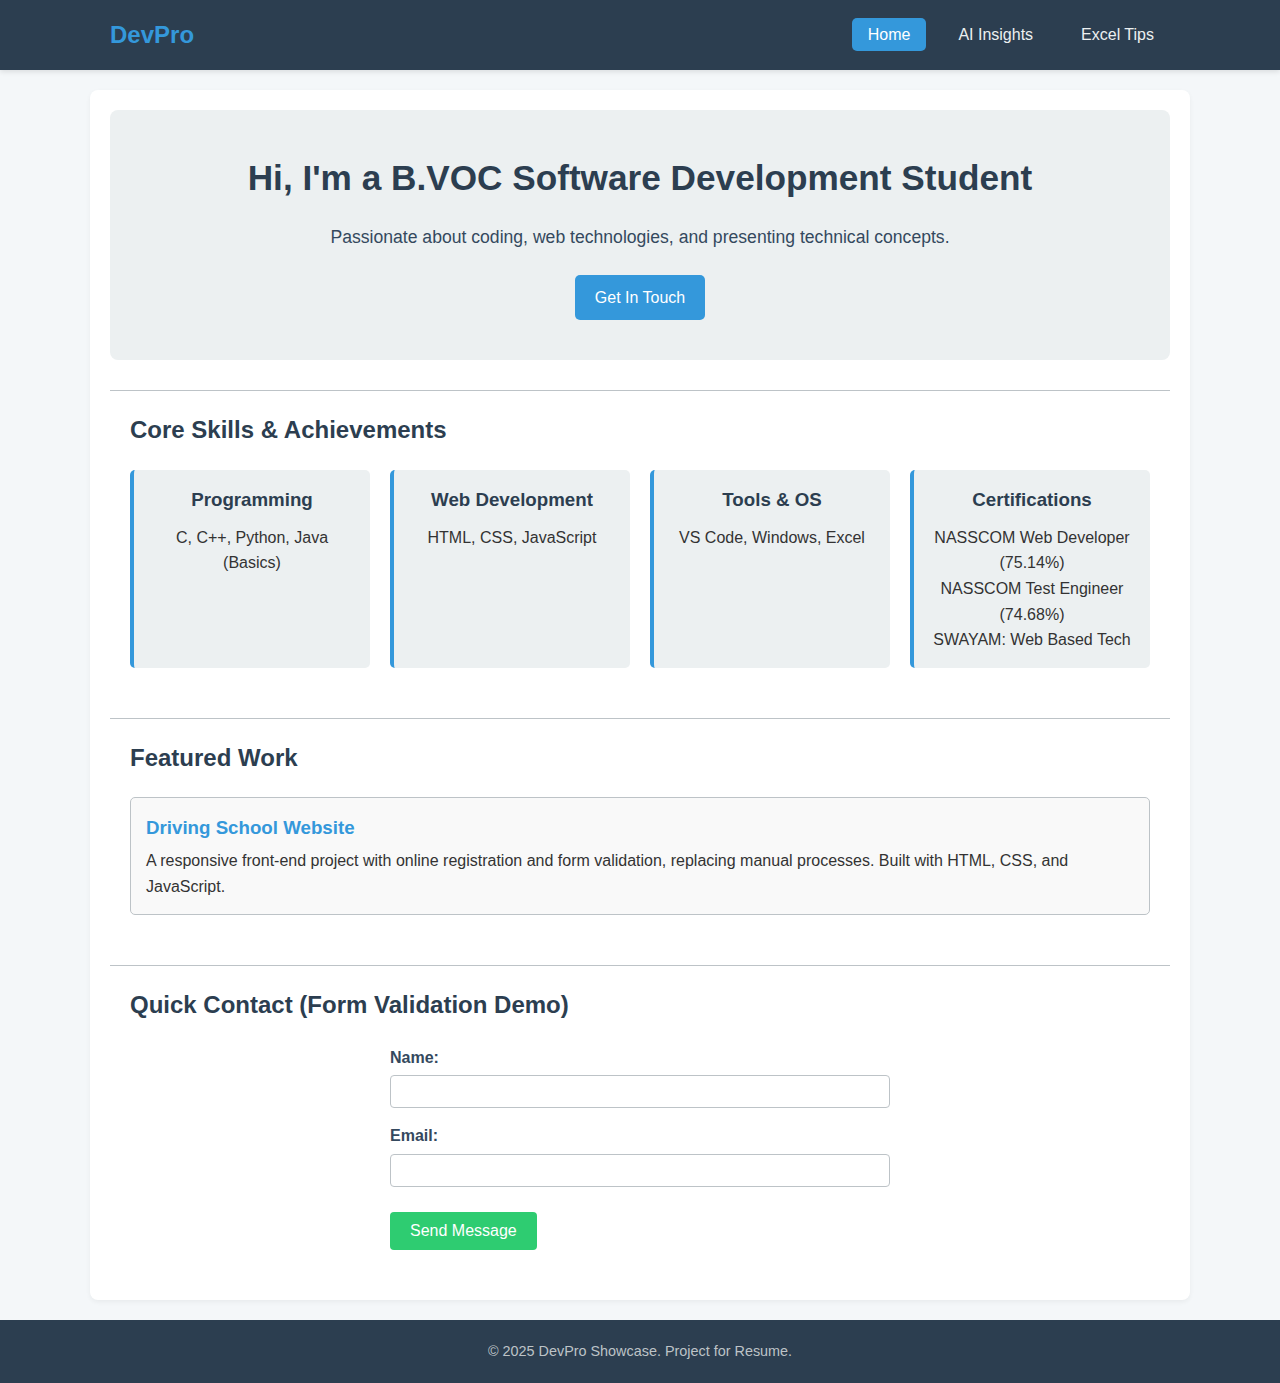
<file: index.html>
<!DOCTYPE html>
<html lang="en">
<head>
    <meta charset="UTF-8">
    <meta name="viewport" content="width=device-width, initial-scale=1.0">
    <title>DevPro Showcase - Home</title>
    <link rel="stylesheet" href="style.css">
</head>
<body>
    <header>
        <nav>
            <div class="logo">DevPro</div>
            <ul>
                <li><a href="index.html" class="active">Home</a></li>
                <li><a href="ai-insights.html">AI Insights</a></li>
                <li><a href="excel-tips.html">Excel Tips</a></li>
            </ul>
        </nav>
    </header>

    <main>
        <section class="hero">
            <h1>Hi, I'm a B.VOC Software Development Student</h1>
            <p>Passionate about coding, web technologies, and presenting technical concepts.</p>
            <a href="#contact" class="cta-button">Get In Touch</a>
        </section>

        <section class="skills-summary">
            <h2>Core Skills & Achievements</h2>
            <div class="skills-grid">
                <div class="skill-card">
                    <h3>Programming</h3>
                    <p>C, C++, Python, Java (Basics)</p>
                </div>
                <div class="skill-card">
                    <h3>Web Development</h3>
                    <p>HTML, CSS, JavaScript</p>
                </div>
                <div class="skill-card">
                    <h3>Tools & OS</h3>
                    <p>VS Code, Windows, Excel</p>
                </div>
                <div class="skill-card">
                    <h3>Certifications</h3>
                    <p>NASSCOM Web Developer (75.14%) <br> NASSCOM Test Engineer (74.68%) <br> SWAYAM: Web Based Tech</p>
                </div>
            </div>
        </section>

        <section class="projects-preview">
            <h2>Featured Work</h2>
            <div class="project-item">
                <h3>Driving School Website</h3>
                <p>A responsive front-end project with online registration and form validation, replacing manual processes. Built with HTML, CSS, and JavaScript.</p>
            </div>
        </section>

        <section id="contact" class="contact-form">
            <h2>Quick Contact (Form Validation Demo)</h2>
            <form id="demoForm">
                <label for="name">Name:</label>
                <input type="text" id="name" name="name" required>
                <span class="error" id="nameError"></span>

                <label for="email">Email:</label>
                <input type="email" id="email" name="email" required>
                <span class="error" id="emailError"></span>

                <button type="submit">Send Message</button>
            </form>
            <p id="formFeedback" class="feedback"></p>
        </section>
    </main>

    <footer>
        <p>© 2025 DevPro Showcase. Project for Resume.</p>
    </footer>

    <script src="script.js"></script>
</body>
</html>
</file>
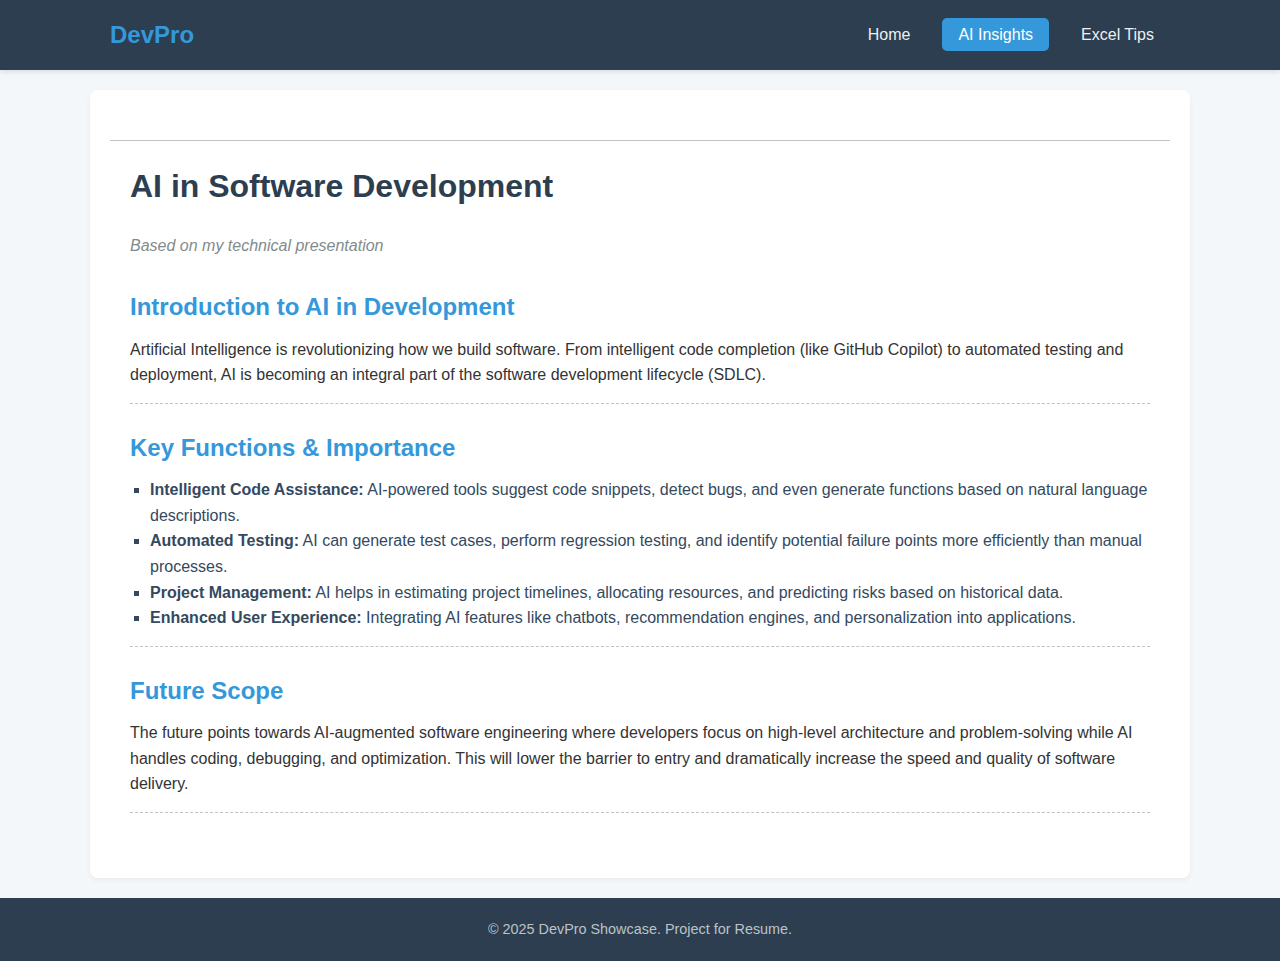
<file: ai-insights.html>
<!DOCTYPE html>
<html lang="en">
<head>
    <meta charset="UTF-8">
    <meta name="viewport" content="width=device-width, initial-scale=1.0">
    <title>DevPro - AI Insights</title>
    <link rel="stylesheet" href="style.css">
</head>
<body>
    <header>
        <nav>
            <div class="logo">DevPro</div>
            <ul>
                <li><a href="index.html">Home</a></li>
                <li><a href="ai-insights.html" class="active">AI Insights</a></li>
                <li><a href="excel-tips.html">Excel Tips</a></li>
            </ul>
        </nav>
    </header>

    <main>
        <section class="content-page">
            <h1>AI in Software Development</h1>
            <p class="subtitle">Based on my technical presentation</p>

            <article>
                <h2>Introduction to AI in Development</h2>
                <p>Artificial Intelligence is revolutionizing how we build software. From intelligent code completion (like GitHub Copilot) to automated testing and deployment, AI is becoming an integral part of the software development lifecycle (SDLC).</p>
            </article>

            <article>
                <h2>Key Functions & Importance</h2>
                <ul>
                    <li><strong>Intelligent Code Assistance:</strong> AI-powered tools suggest code snippets, detect bugs, and even generate functions based on natural language descriptions.</li>
                    <li><strong>Automated Testing:</strong> AI can generate test cases, perform regression testing, and identify potential failure points more efficiently than manual processes.</li>
                    <li><strong>Project Management:</strong> AI helps in estimating project timelines, allocating resources, and predicting risks based on historical data.</li>
                    <li><strong>Enhanced User Experience:</strong> Integrating AI features like chatbots, recommendation engines, and personalization into applications.</li>
                </ul>
            </article>

            <article>
                <h2>Future Scope</h2>
                <p>The future points towards AI-augmented software engineering where developers focus on high-level architecture and problem-solving while AI handles coding, debugging, and optimization. This will lower the barrier to entry and dramatically increase the speed and quality of software delivery.</p>
            </article>
        </section>
    </main>

    <footer>
        <p>© 2025 DevPro Showcase. Project for Resume.</p>
    </footer>
</body>
</html>
</file>
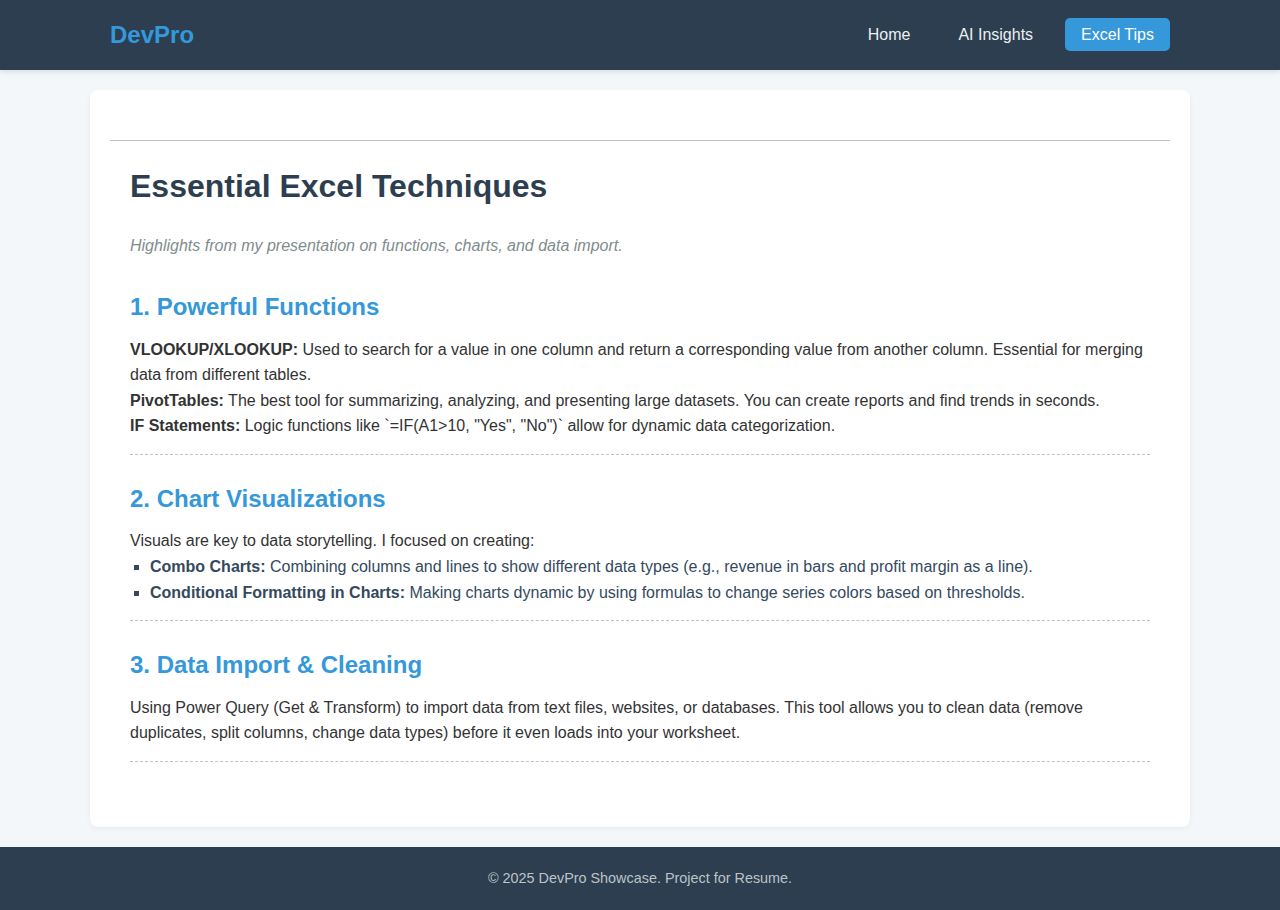
<file: excel-tips.html>
<!DOCTYPE html>
<html lang="en">
<head>
    <meta charset="UTF-8">
    <meta name="viewport" content="width=device-width, initial-scale=1.0">
    <title>DevPro - Excel Tips</title>
    <link rel="stylesheet" href="style.css">
</head>
<body>
    <header>
        <nav>
            <div class="logo">DevPro</div>
            <ul>
                <li><a href="index.html">Home</a></li>
                <li><a href="ai-insights.html">AI Insights</a></li>
                <li><a href="excel-tips.html" class="active">Excel Tips</a></li>
            </ul>
        </nav>
    </header>

    <main>
        <section class="content-page">
            <h1>Essential Excel Techniques</h1>
            <p class="subtitle">Highlights from my presentation on functions, charts, and data import.</p>

            <article>
                <h2>1. Powerful Functions</h2>
                <p><strong>VLOOKUP/XLOOKUP:</strong> Used to search for a value in one column and return a corresponding value from another column. Essential for merging data from different tables.</p>
                <p><strong>PivotTables:</strong> The best tool for summarizing, analyzing, and presenting large datasets. You can create reports and find trends in seconds.</p>
                <p><strong>IF Statements:</strong> Logic functions like `=IF(A1>10, "Yes", "No")` allow for dynamic data categorization.</p>
            </article>

            <article>
                <h2>2. Chart Visualizations</h2>
                <p>Visuals are key to data storytelling. I focused on creating:</p>
                <ul>
                    <li><strong>Combo Charts:</strong> Combining columns and lines to show different data types (e.g., revenue in bars and profit margin as a line).</li>
                    <li><strong>Conditional Formatting in Charts:</strong> Making charts dynamic by using formulas to change series colors based on thresholds.</li>
                </ul>
            </article>

            <article>
                <h2>3. Data Import & Cleaning</h2>
                <p>Using Power Query (Get & Transform) to import data from text files, websites, or databases. This tool allows you to clean data (remove duplicates, split columns, change data types) before it even loads into your worksheet.</p>
            </article>
        </section>
    </main>

    <footer>
        <p>© 2025 DevPro Showcase. Project for Resume.</p>
    </footer>
</body>
</html>
</file>
<file: style.css>
* {
    margin: 0;
    padding: 0;
    box-sizing: border-box;
}

body {
    font-family: 'Segoe UI', Tahoma, Geneva, Verdana, sans-serif;
    line-height: 1.6;
    color: #333;
    background-color: #f4f7f9;
}

header {
    background-color: #2c3e50;
    color: #ecf0f1;
    padding: 1rem 0;
    box-shadow: 0 2px 5px rgba(0,0,0,0.1);
}

nav {
    max-width: 1100px;
    margin: 0 auto;
    display: flex;
    justify-content: space-between;
    align-items: center;
    padding: 0 20px;
}

.logo {
    font-size: 1.5rem;
    font-weight: bold;
    color: #3498db;
}

nav ul {
    list-style: none;
    display: flex;
}

nav ul li a {
    color: #ecf0f1;
    text-decoration: none;
    padding: 0.5rem 1rem;
    margin-left: 1rem;
    transition: background-color 0.3s, color 0.3s;
    border-radius: 5px;
}

nav ul li a:hover, nav ul li a.active {
    background-color: #3498db;
    color: #fff;
}

main {
    max-width: 1100px;
    margin: 20px auto;
    padding: 20px;
    background-color: #fff;
    border-radius: 8px;
    box-shadow: 0 2px 5px rgba(0,0,0,0.05);
    min-height: 70vh;
}

.hero {
    text-align: center;
    padding: 40px 20px;
    background-color: #ecf0f1;
    border-radius: 8px;
    margin-bottom: 30px;
}

.hero h1 {
    font-size: 2.2rem;
    color: #2c3e50;
    margin-bottom: 1rem;
}

.hero p {
    font-size: 1.1rem;
    color: #34495e;
    margin-bottom: 1.5rem;
}

.cta-button {
    display: inline-block;
    background-color: #3498db;
    color: #fff;
    padding: 10px 20px;
    text-decoration: none;
    border-radius: 5px;
    transition: background-color 0.3s;
}

.cta-button:hover {
    background-color: #2980b9;
}

.skills-summary, .projects-preview, .contact-form, .content-page {
    margin-top: 30px;
    padding: 20px;
    border-top: 1px solid #bdc3c7;
}

.skills-summary h2, .projects-preview h2, .contact-form h2, .content-page h1 {
    color: #2c3e50;
    margin-bottom: 20px;
}

.skills-grid {
    display: grid;
    grid-template-columns: repeat(auto-fit, minmax(200px, 1fr));
    gap: 20px;
}

.skill-card {
    background-color: #ecf0f1;
    padding: 15px;
    border-radius: 5px;
    text-align: center;
    border-left: 4px solid #3498db;
}

.skill-card h3 {
    color: #2c3e50;
    margin-bottom: 10px;
}

.project-item {
    background-color: #f9f9f9;
    padding: 15px;
    border-radius: 5px;
    border: 1px solid #bdc3c7;
}

.project-item h3 {
    color: #3498db;
    margin-bottom: 5px;
}

/* Form Styles */
.contact-form form {
    max-width: 500px;
    margin: 0 auto;
}

.contact-form label {
    display: block;
    margin-bottom: 5px;
    font-weight: bold;
    color: #34495e;
}

.contact-form input[type="text"],
.contact-form input[type="email"] {
    width: 100%;
    padding: 8px;
    margin-bottom: 5px;
    border: 1px solid #bdc3c7;
    border-radius: 4px;
    box-sizing: border-box;
}

.contact-form button {
    background-color: #2ecc71;
    color: white;
    padding: 10px 20px;
    border: none;
    border-radius: 4px;
    cursor: pointer;
    font-size: 1rem;
    margin-top: 10px;
    transition: background-color 0.3s;
}

.contact-form button:hover {
    background-color: #27ae60;
}

.error {
    color: #e74c3c;
    font-size: 0.9rem;
    margin-bottom: 10px;
    display: block;
}

.feedback {
    text-align: center;
    margin-top: 10px;
    font-weight: bold;
}

/* Content Page Styles */
.content-page article {
    margin-bottom: 25px;
    padding-bottom: 15px;
    border-bottom: 1px dashed #bdc3c7;
}

.content-page h2 {
    color: #3498db;
    margin-bottom: 10px;
}

.content-page ul {
    margin-left: 20px;
    list-style-type: square;
    color: #34495e;
}

.content-page .subtitle {
    color: #7f8c8d;
    font-style: italic;
    margin-bottom: 30px;
}

footer {
    text-align: center;
    padding: 20px;
    margin-top: 20px;
    background-color: #2c3e50;
    color: #bdc3c7;
    font-size: 0.9rem;
}
</file>
